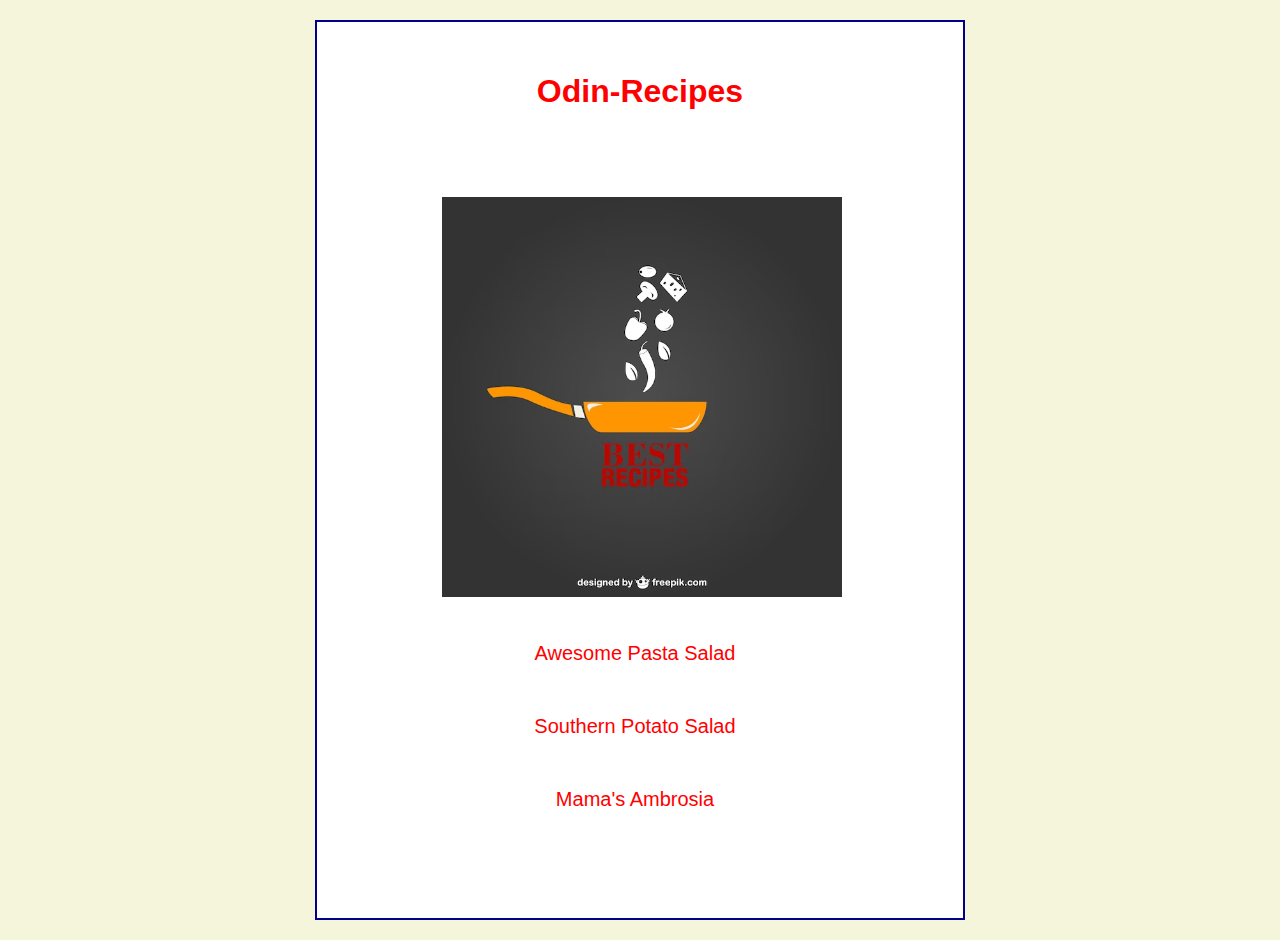
<file: index.html>
<!DOCTYPE html>
<html lang="en">

<head>
    <meta charset="UTF-8">
    <title></title>
    <link rel="stylesheet" href="./css/style.css">
</head>

<body>
    <div class="container">
        <div class="recipe-card">
            <h1>Odin-Recipes</h1>
            <img src="./img/recipe.jpeg" alt="Best recipes">
            <div class="recipe-names">
                <ul>
                    <li class="pasta"><a href="./recipes/pastasalad.html">Awesome Pasta Salad</a></li>
                    <li class="potato"><a href="./recipes/potatosalad.html">Southern Potato Salad</a></li>
                    <li class="mama"><a href="./recipes/mama.html">Mama's Ambrosia</a></li>
                </ul>
            </div>
        </div>
    </div>
</body>

</html>
</file>
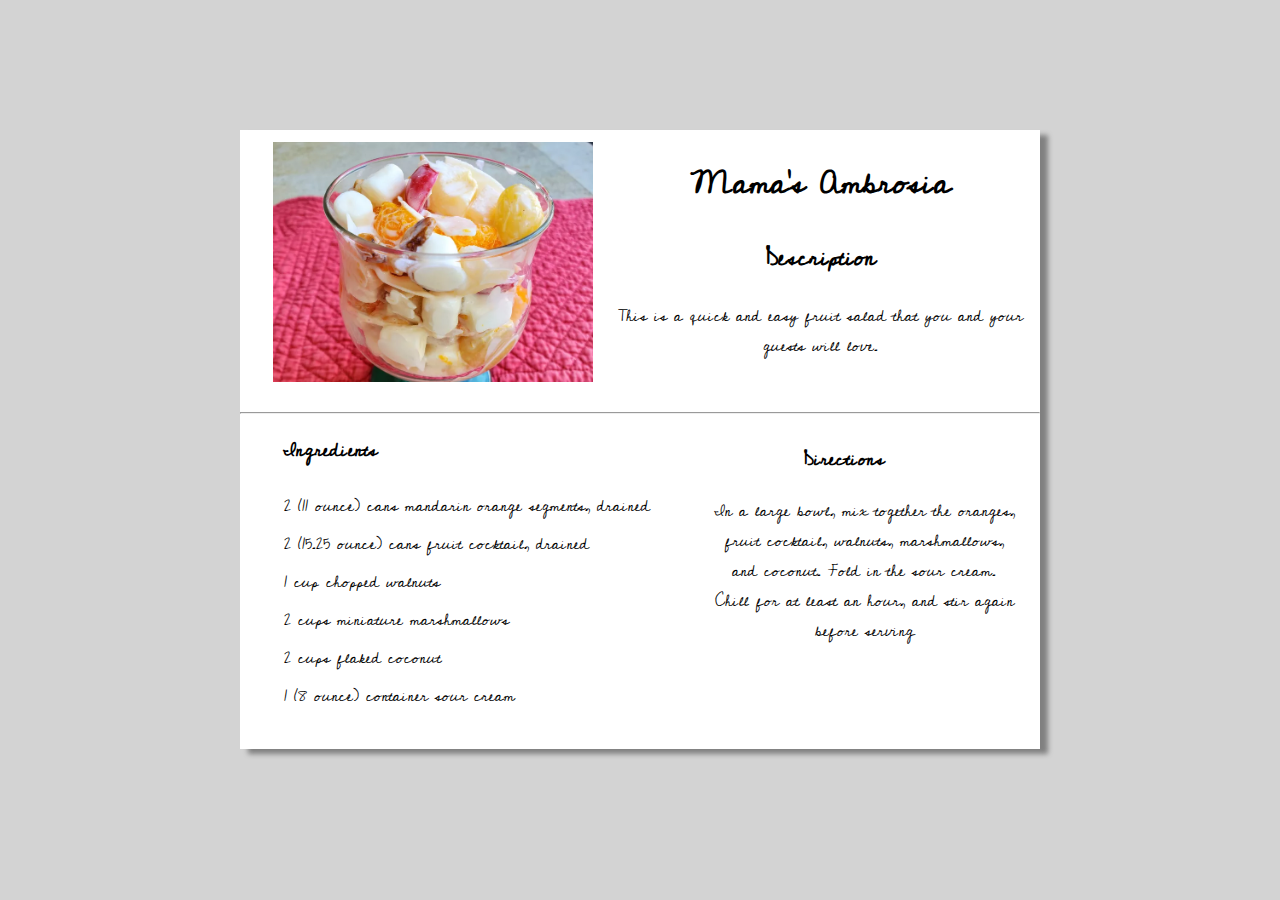
<file: recipes/mama.html>
<!DOCTYPE html>
<html lang="en">

<head>
    <meta charset="UTF-8">
    <title>Mama's Ambrosia</title>
    <link rel="stylesheet" href="../css/mama.css">
    <link rel="preconnect" href="https://fonts.googleapis.com">
<link rel="preconnect" href="https://fonts.gstatic.com" crossorigin>
<link href="https://fonts.googleapis.com/css2?family=Cedarville+Cursive&display=swap" rel="stylesheet">
</head>

<body>
    <div class="container">
        <div class="recipe-card-image">
            <img src="../img/mama.jpeg" alt="Tasty Fruit Salad Mama's Ambrosia">
        </div>
            <div class="recipe-card-content">   
                <h1>Mama's Ambrosia</h1>
                <h2>Description</h2>
                <p>This is a quick and easy fruit salad that you and your guests will love.</p>
            </div>
            <hr>
            <div class="recipe-card-feature">
                <h3>Ingredients</h3>
                <ul>
                    <li class="one">2 (11 ounce) cans mandarin orange segments, drained</li>
                    <li class="two">2 (15.25 ounce) cans fruit cocktail, drained</li>
                    <li class="three">1 cup chopped walnuts</li>
                    <li class="four">2 cups miniature marshmallows</li>
                    <li class="five">2 cups flaked coconut</li>
                    <li class="six">1 (8 ounce) container sour cream</li>
                </ul>
            </div>
            <div class="recipe-card-feature-2">
                <h3>Directions</h3>
                <ol>
                    <li>In a large bowl, mix together the oranges, fruit cocktail, walnuts, marshmallows, and
                        coconut.
                        Fold
                        in
                        the sour cream. Chill for at least an hour, and stir again before serving</li>
                </ol>
            </div>
    </div>
</body>

</html>
</file>
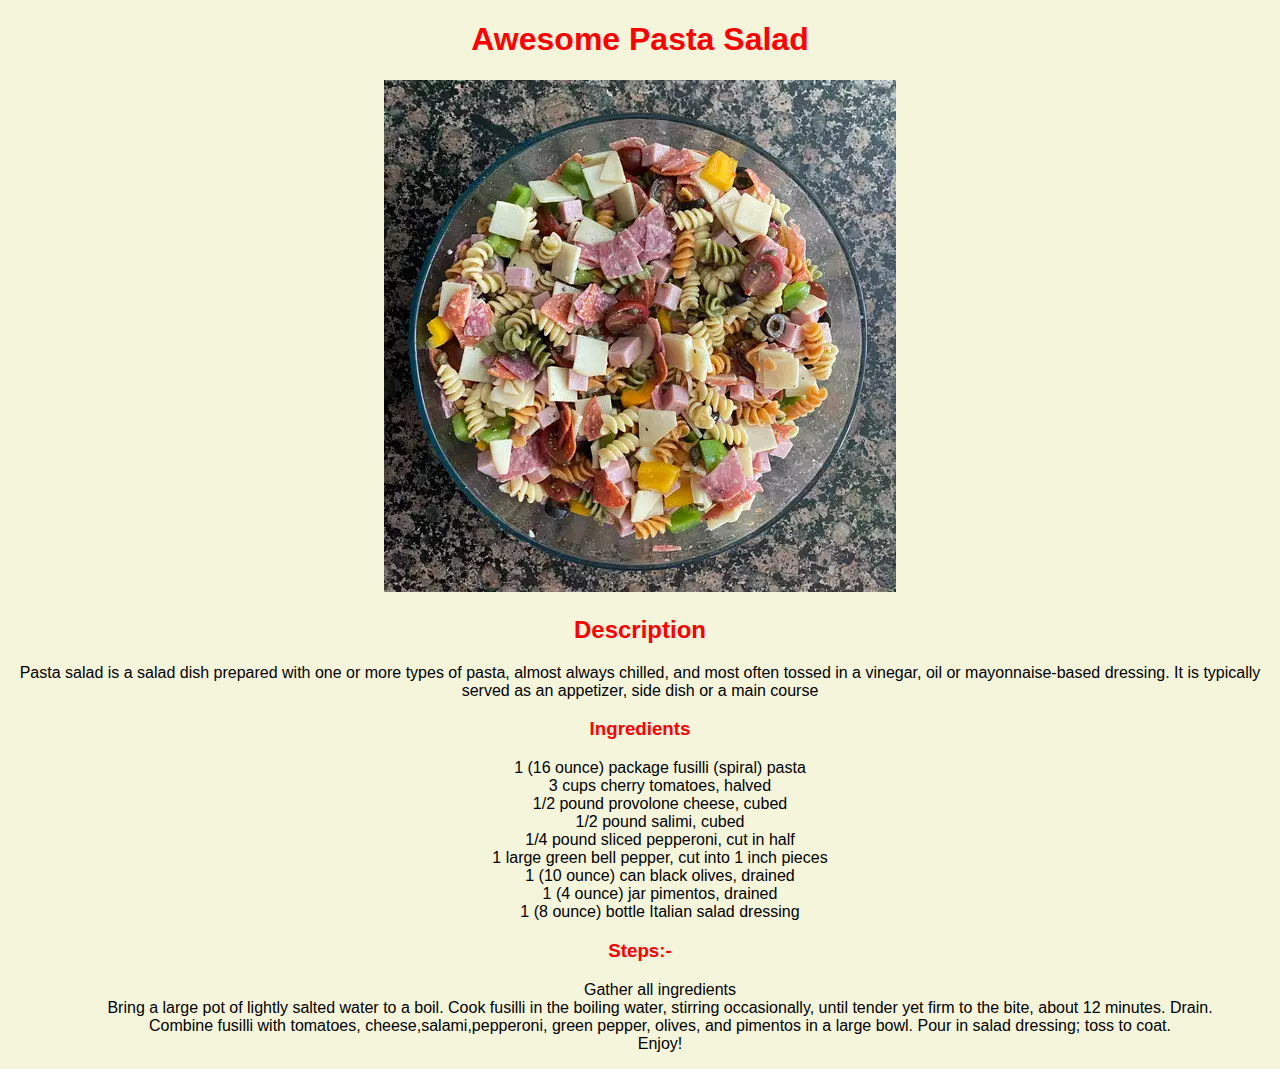
<file: recipes/pastasalad.html>
<!DOCTYPE html>
<html lang="en">

<head>
    <meta charset="UTF-8">
    <title></title>
    <link rel="stylesheet" href="../css/pasta.css">
</head>

<body>
    <div class="container">
        <h1>Awesome Pasta Salad</h1>
        <img src="../img/psalad.jpeg" alt="Awesome Pasta Salad">
        <h2>Description</h2>
        <p>Pasta salad is a salad dish prepared with one or more types of pasta, almost always chilled, and most often
            tossed in a vinegar, oil or mayonnaise-based dressing. It is typically served as an appetizer, side dish or
            a main course</p>
        <h3>Ingredients</h3>
        <div class="ullist">
            <ul>
                <li>1 (16 ounce) package fusilli (spiral) pasta</li>
                <li>3 cups cherry tomatoes, halved</li>
                <li>1/2 pound provolone cheese, cubed</li>
                <li>1/2 pound salimi, cubed</li>
                <li>1/4 pound sliced pepperoni, cut in half</li>
                <li>1 large green bell pepper, cut into 1 inch pieces</li>
                <li>1 (10 ounce) can black olives, drained</li>
                <li>1 (4 ounce) jar pimentos, drained</li>
                <li>1 (8 ounce) bottle Italian salad dressing</li>
            </ul>
        </div>
        <h3>Steps:-</h3>
        <div class="ollist">
            <ol>
                <li>Gather all ingredients</li>
                <li>Bring a large pot of lightly salted water to a boil. Cook fusilli in the boiling water, stirring
                    occasionally, until tender yet firm to the bite, about 12 minutes. Drain.</li>
                <li>Combine fusilli with tomatoes, cheese,salami,pepperoni, green pepper, olives, and pimentos in a
                    large
                    bowl. Pour in salad dressing; toss to coat.</li>
                <li>Enjoy!</li>
            </ol>
        </div>
    </div>
</body>

</html>
</file>
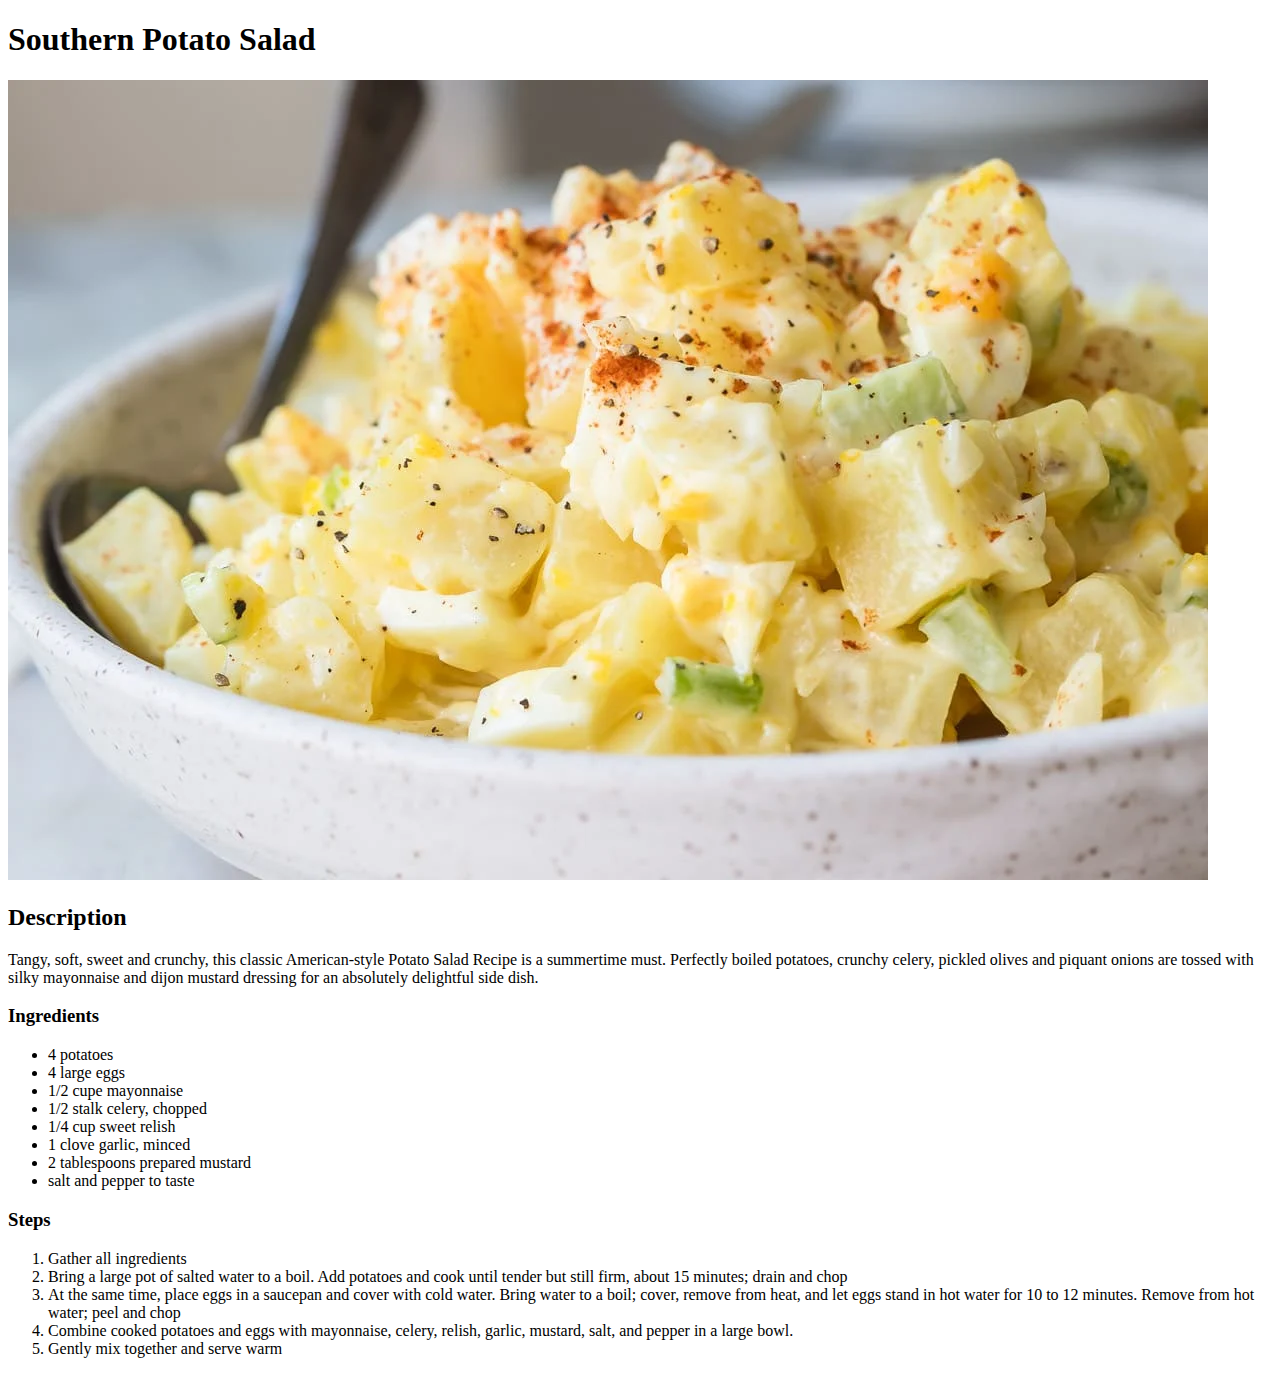
<file: recipes/potatosalad.html>
<!DOCTYPE html>
<html lang="en">
    <head>
        <meta charset="UTF-8">
        <title></title>
    </head>
    <body>
        <h1>Southern Potato Salad</h1> 
        <img src="../img/potatosalad.jpeg" alt="Southern Potato Salad">
        <h2>Description</h2>
        <p>Tangy, soft, sweet and crunchy, this classic American-style Potato Salad Recipe is a summertime must. Perfectly boiled potatoes, crunchy celery, pickled olives and piquant onions are tossed with silky  mayonnaise and dijon mustard dressing for an absolutely delightful side dish.</p>
        <h3>Ingredients</h3>
        <ul>
            <li>4 potatoes</li>
            <li>4 large eggs</li>
            <li>1/2 cupe mayonnaise</li>
            <li>1/2 stalk celery, chopped</li>
            <li>1/4 cup sweet relish</li>
            <li>1 clove garlic, minced</li>
            <li>2 tablespoons prepared mustard</li>
            <li>salt and pepper to taste</li>
        </ul>
        <h3>Steps</h3>
        <ol>
            <li>Gather all ingredients</li>
            <li>Bring a large pot of salted water to a boil. Add potatoes and cook until tender but still firm, about 15 minutes; drain and chop</li>
            <li>At the same time, place eggs in a saucepan and cover with cold water. Bring water to a boil; cover, remove from heat, and let eggs stand in hot water for 10 to 12 minutes. Remove from hot water; peel and chop</li>
            <li>Combine cooked potatoes and eggs with mayonnaise, celery, relish, garlic, mustard, salt, and pepper in a large bowl.</li>
            <li>Gently mix together and serve warm</li>
        </ol>
    </body>
</html>
</file>
<file: css/style.css>
* {
    /* border: 2px solid red; */
    box-sizing: border-box;
    
}

body {
    font-family:Verdana, Geneva, Tahoma, sans-serif;
    background-color: beige;
    
}

h1 {
    color: red;
    padding: 2px;
    text-align: center;
    padding: 30px;
}

.container {
    width: 650px;
    height: 900px;
    margin: 20px auto;
    border: 2px solid darkblue;
    background-color: white;
    box-shadow: 10px;
}

.recipe-names ul li {
    list-style: none;
    text-align: center;
    padding: 25px;
    margin-right: 50px;
}

.recipe-card h1 {
    text-align: center;
}

.recipe-card img {
    width: 400px;
    height: auto;
    /* margin: auto; */
    margin-left: 125px;
    margin-top: 35px;
}

.recipe-names ul li a {
    text-decoration: none;
    color: red;
    font-size: 20px;

}

.recipe-names ul li a:hover {
    color: orange;
}
</file>
<file: css/mama.css>
* {
    box-sizing: border-box;
}

body{
    font-family: Verdana, Geneva, Tahoma, sans-serif;
    margin-top: 130px;
    background-color: lightgrey;
}

.container {
    width: 800px;
    margin: auto;
    /* border: 2px solid red; */
    background-color: white;
    text-align: center;
    box-shadow: 8px 5px 5px grey;
}

.recipe-card-image img{
   width: 300px;
   display: inline-block;
   margin-right: 500px;
}

.recipe-card-content{
    font-family: 'Cedarville Cursive', cursive;
    display: inline-block;
    /* border: 2px solid red; */
    margin-left: 361px;
    margin-top: -255px;
    width: 434px;
    vertical-align: top;
}


.recipe-card-image img {
    width: 320px;
    display: inline-block;
    margin-right: 500px;
    /* padding: 5px; */
    margin-left: 33px;
    margin-top: 12px;
}

.recipe-card-feature ul li {
    list-style: none;
    padding: 4px;
    text-align: left;
}


.recipe-card-feature h3 {
    text-align: left;
    margin-left: 43px;
}

.recipe-card-feature {
    font-family: 'Cedarville Cursive', cursive;
    /* display: inline-block; */
}

.recipe-card-feature-2 {
    font-family: 'Cedarville Cursive', cursive;
    display: inline-block;
    margin-left: 408px;
    margin-top: -307px;
    vertical-align: top;
    width: 343px;
    /* padding: 9px; */
}

.recipe-card-feature-2 ol li {
    list-style: none;
}
</file>
<file: css/pasta.css>
body{
    text-align: center;
    font-family: Impact, Haettenschweiler, 'Arial Narrow Bold', sans-serif;
    background-color: beige;
}

.ullist ul li {
    list-style:none;

}

h2{
    color: red;
}

h1{
    color: red;
}

h3{
    color: red;
}

.ollist ol li {
    list-style: none;
    
}
</file>
